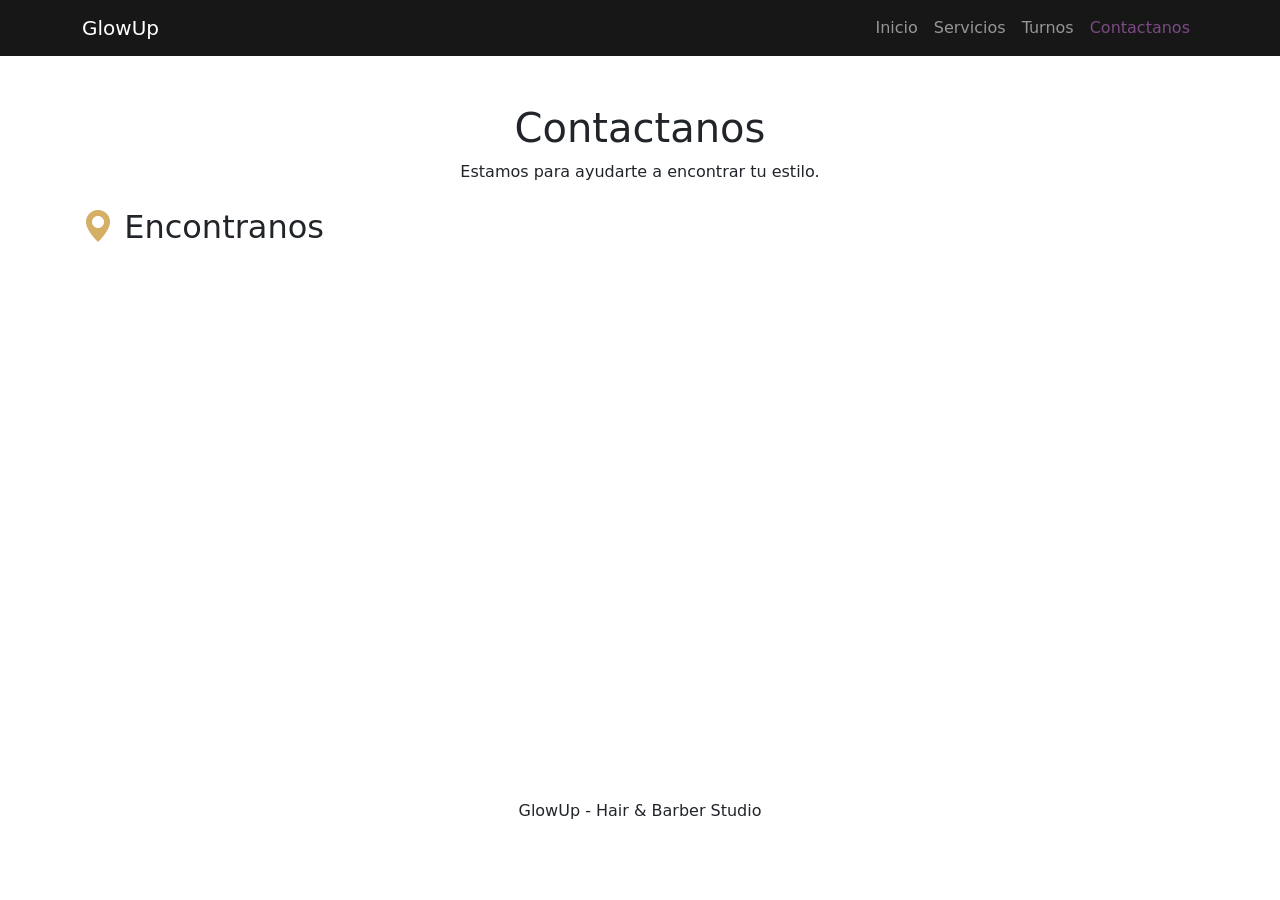
<file: Peluqueria y barberia/contactos.html>
<!DOCTYPE html>
<html lang="es">
<head>
    <meta charset="UTF-8">
    <meta name="viewport" content="width=device-width, initial-scale=1.0">
    <title>Contacto | GLOWUP</title>

    <link href="https://cdn.jsdelivr.net/npm/bootstrap@5.3.3/dist/css/bootstrap.min.css" rel="stylesheet">
    <link rel="stylesheet" href="styles.css">
   <link rel="stylesheet" href="https://cdn.jsdelivr.net/npm/bootstrap-icons@1.11.3/font/bootstrap-icons.min.css"> 
</head>

<body>
<header>
    <nav class="navbar navbar-expand-lg navbar-dark" style="background-color: #171717;">
        <div class="container">

            <a class="navbar-brand" href="index (7).html">
                GlowUp
            </a>

            <button class="navbar-toggler" type="button"
                data-bs-toggle="collapse"
                data-bs-target="#menu">
                <span class="navbar-toggler-icon"></span>
            </button>

            <div class="collapse navbar-collapse" id="menu">
                <ul class="navbar-nav ms-auto">

                    <li class="nav-item">
                        <a class="nav-link" href="index (7).html#inicio">Inicio</a>
                    </li>

                    <li class="nav-item">
                        <a class="nav-link" href="index (7) .html#servicios">Servicios</a>
                    </li>

                    <li class="nav-item">
                        <a class="nav-link" href="turnos.html">Turnos</a>
                    </li>

                    <li class="nav-item">
                        <a class="nav-link active" href="contactos.html">Contactanos</a>
                    </li>

                </ul>
            </div>

        </div>
    </nav>
</header>

    <main class="container py-5">
        <h1 class="text-center">Contactanos</h1>
        <p class="text-center">Estamos para ayudarte a encontrar tu estilo.</p>

        <section class="my-4">
            <h2>
    <i class="bi bi-geo-alt-fill" style="color: #D4AF65;"></i>
    Encontranos </h2>

           <iframe src="https://www.google.com/maps/embed?pb=!1m14!1m12!1m3!1d5671.127343070872!2d-68.52492183582397!3d-31.53544082013327!2m3!1f0!2f0!3f0!3m2!1i1024!2i768!4f13.1!5e0!3m2!1ses-419!2sar!4v1792108124270!5m2!1ses-419!2sar" width="600" height="450" style="border:0;" allowfullscreen="" loading="lazy" referrerpolicy="strict-origin-when-cross-origin"></iframe>
        </section>
    </main>

    <footer class="text-center py-3">
        <p>GlowUp - Hair & Barber Studio</p>
    </footer>

    <script src="https://cdn.jsdelivr.net/npm/bootstrap@5.3.3/dist/js/bootstrap.bundle.min.js"></script>
</body>
</html>
</file>
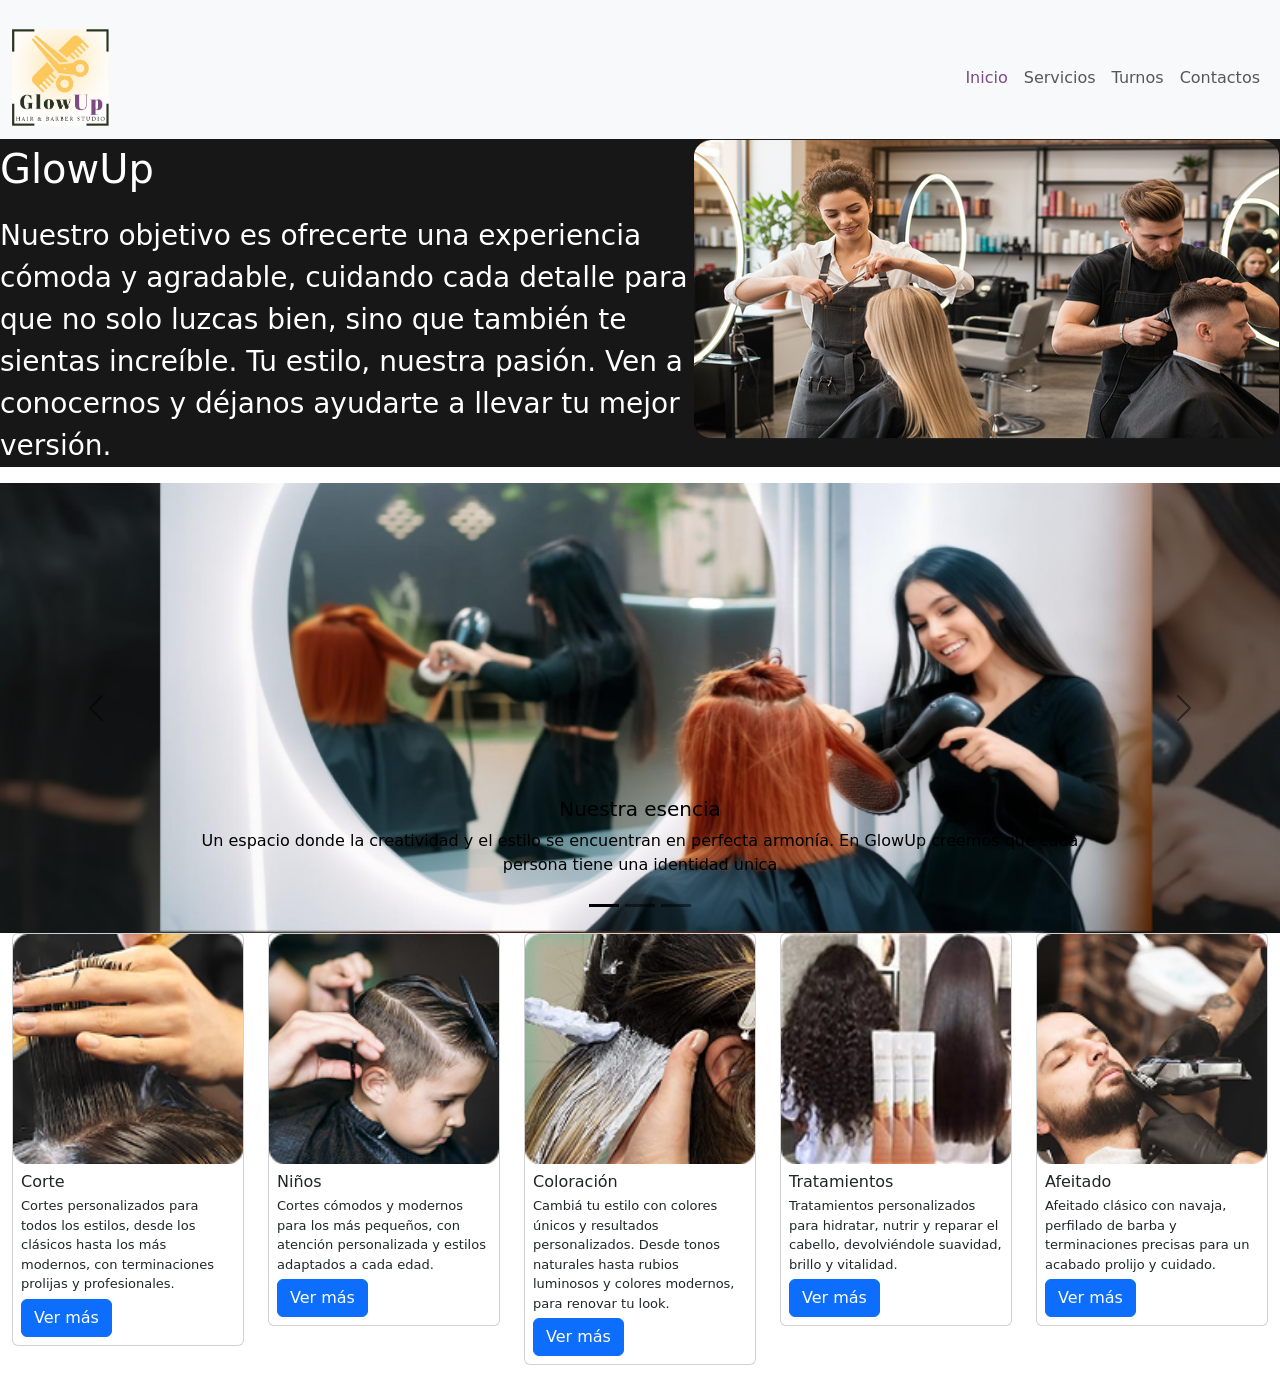
<file: Peluqueria y barberia/index (7).html>
<!doctype html>
<html lang="en">
<head>
<meta charset="utf-8">
<meta name="viewport" content="width=device-width, initial-scale=1">
<title>Bootstrap demo</title>
<link href="https://cdn.jsdelivr.net/npm/bootstrap@5.3.8/dist/css/bootstrap.min.css" rel="stylesheet" integrity="sha384-sRIl4kxILFvY47J16cr9ZwB07vP4J8+LH7qKQnuqkuIAvNWLzeN8tE5YBujZqJLB" crossorigin="anonymous">
<link rel="stylesheet" href="styles.css">
</head> 

<body>
  <nav class="navbar bg-body-tertiary">
  <div class="container">
  
  </div>
</nav>
  <nav class="navbar navbar-expand-lg bg-body-tertiary">
  <div class="container-fluid">
    <a class="navbar-brand" href="#">
      <img src="logo1.png" width="97" height="97">
    </a>
    <button class="navbar-toggler" type="button" data-bs-toggle="collapse" data-bs-target="#navbarNavAltMarkup" aria-controls="navbarNavAltMarkup" aria-expanded="false" aria-label="Toggle navigation">
      <span class="navbar-toggler-icon"></span>
    </button>
    <div class="collapse navbar-collapse" id="navbarNavAltMarkup">
      <div class="navbar-nav ms-auto">
        <a class="nav-link active" aria-current="page" href="index (7).html#inicio">Inicio</a>
        <a class="nav-link" href="index (7).html#servicios">Servicios</a>
        <a class="nav-link" href="turnos.html">Turnos</a>
        <a class="nav-link" href="contactos.html">Contactos</a>
      </div>
    </div>
  </div>
</nav>
<div class="contenedor">
    <img src="peluqueria.png" class="rounded float-end" width="587" height="300"> 
    <p class="fs-1">GlowUp</p> 
        <p class="fs-3">Nuestro objetivo es ofrecerte una experiencia cómoda y agradable, cuidando cada detalle para que no solo luzcas bien, sino que también te sientas increíble.
         Tu estilo, nuestra pasión. Ven a conocernos y déjanos ayudarte a llevar tu mejor versión. </p>

</div>

<div class="contenedor">
<div id="carouselExampleDark" class="carousel carousel-dark slide"
    data-bs-ride="carousel">
  <div class="carousel-indicators">
    <button type="button" data-bs-target="#carouselExampleDark" data-bs-slide-to="0" class="active" aria-current="true" aria-label="Slide 1"></button>
    <button type="button" data-bs-target="#carouselExampleDark" data-bs-slide-to="1" aria-label="Slide 2"></button>
    <button type="button" data-bs-target="#carouselExampleDark" data-bs-slide-to="2" aria-label="Slide 3"></button>
  </div>
  <div class="carousel-inner">
    <div class="carousel-item active" data-bs-interval="5000">
      <img src="slider1.png" class="d-block w-100" alt="Nuestra esencia">
      <div class="carousel-caption d-none d-md-block">
         <h5>Nuestra esencia</h5>
        <p>Un espacio donde la creatividad y el estilo se encuentran en perfecta armonía. En GlowUp creemos que cada persona tiene una identidad unica</p>
        
      </div>
    </div>
    <div class="carousel-item" data-bs-interval="5000">
      <img src="slider2.jpg" class="d-block w-100" alt="Tu estilo, nuestra pasion">
      <div class="carousel-caption d-none d-md-block">
       <h5>Tu estilo, nuestra pasion</h5>
        <p>Nos inspira la posibilidad de crear looks que reflejen la personalidad de cada cliente.</p>
      </div>
    </div>
    <div class="carousel-item" data-bs-interval="5000">
      <img src="slider3.jpg" class="d-block w-100" alt="Un espacio unico">
      <div class="carousel-caption d-none d-md-block">
        <h5>Un espacio unico.</h5>
        <p>Queremos que te sientas como en casa, con un ambiente acogedor y profesional.</p>
      </div>
    </div>
  </div>
  <button class="carousel-control-prev" type="button" data-bs-target="#carouselExampleDark" data-bs-slide="prev">
    <span class="carousel-control-prev-icon" aria-hidden="true"></span>
    <span class="visually-hidden">Previous</span>
  </button>
  <button class="carousel-control-next" type="button" data-bs-target="#carouselExampleDark" data-bs-slide="next">
    <span class="carousel-control-next-icon" aria-hidden="true"></span>
    <span class="visually-hidden">Next</span>
  </button>
</div>
</div>

<div class="container-fluid" id="servicios">
  <div class="row">

    <div class="col">
      <div class="card">
        <img src="corte.png" class="card-img-top" alt="Imagen 1">
        <div class="card-body">
          <h5 class="card-title">Corte</h5>
          <p class="card-text">Cortes personalizados para todos los estilos, desde los clásicos hasta los más modernos, con terminaciones prolijas y profesionales.</p>
          <a href="#" class="btn btn-primary">Ver más</a>
        </div>
      </div>
    </div>

    <div class="col">
      <div class="card">
        <img src="niños.png" class="card-img-top" alt="Imagen 2">
        <div class="card-body">
          <h5 class="card-title">Niños</h5>
          <p class="card-text">Cortes cómodos y modernos para los más pequeños, con atención personalizada y estilos adaptados a cada edad.</p>
          <a href="#" class="btn btn-primary">Ver más</a>
        </div>
      </div>
    </div>

    <div class="col">
      <div class="card">
        <img src="coloracion.png" class="card-img-top" alt="Imagen 3">
        <div class="card-body">
          <h5 class="card-title">Coloración</h5>
          <p class="card-text">Cambiá tu estilo con colores únicos y resultados personalizados. Desde tonos naturales hasta rubios luminosos y colores modernos, para renovar tu look.</p>
          <a href="#" class="btn btn-primary">Ver más</a>
        </div>
      </div>
    </div>

    <div class="col">
      <div class="card">
        <img src="tratamiento.png" class="card-img-top" alt="Imagen 4">
        <div class="card-body">
          <h5 class="card-title">Tratamientos</h5>
          <p class="card-text">Tratamientos personalizados para hidratar, nutrir y reparar el cabello, devolviéndole suavidad, brillo y vitalidad.</p>
          <a href="#" class="btn btn-primary">Ver más</a>
        </div>
      </div>
    </div>

    <div class="col">
      <div class="card">
        <img src="afeitado.png" class="card-img-top" alt="Imagen 5">
        <div class="card-body">
          <h5 class="card-title">Afeitado</h5>
          <p class="card-text">Afeitado clásico con navaja, perfilado de barba y terminaciones precisas para un acabado prolijo y cuidado.</p>
          <a href="#" class="btn btn-primary">Ver más</a>
        </div>
      </div>
    </div>

  </div>
</div>


<script src="https://cdn.jsdelivr.net/npm/bootstrap@5.3.8/dist/js/bootstrap.bundle.min.js" 
integrity="sha384-FKyoEForCGlyvwx9Hj09JcYn3nv7wiPVlz7YYwJrWVcXK/BmnVDxM+D2scQbITxI" crossorigin="anonymous"></script>
</body>
</html>
</file>
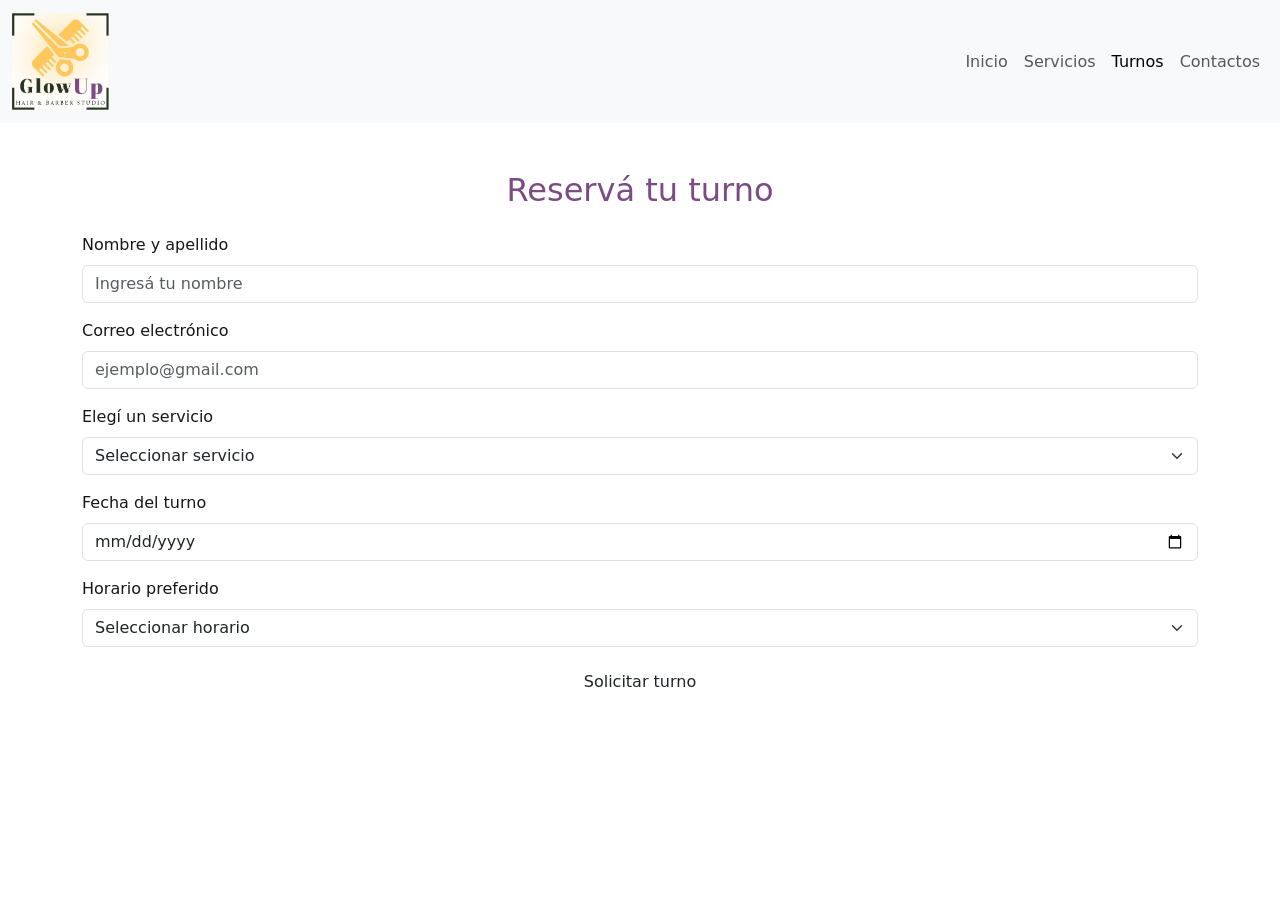
<file: Peluqueria y barberia/turnos.html>
<!DOCTYPE html>
<html lang="en">
<head>
    <meta charset="utf-8">
    <meta name="viewport" content="width=device-width, initial-scale=1">
    <link rel="stylesheet" href="styles.css">
    <link href="https://cdn.jsdelivr.net/npm/bootstrap@5.3.8/dist/css/bootstrap.min.css" rel="stylesheet" integrity="sha384-sRIl4kxILFvY47J16cr9ZwB07vP4J8+LH7qKQnuqkuIAvNWLzeN8tE5YBujZqJLB" crossorigin="anonymous">


<nav class="navbar navbar-expand-lg bg-body-tertiary">
  <div class="container-fluid">
    <a class="navbar-brand" href="#">
      <img src="logo1.png" width="97" height="97">
    </a>
    <button class="navbar-toggler" type="button" data-bs-toggle="collapse" data-bs-target="#navbarNavAltMarkup" aria-controls="navbarNavAltMarkup" aria-expanded="false" aria-label="Toggle navigation">
      <span class="navbar-toggler-icon"></span>
    </button>
    <div class="collapse navbar-collapse" id="navbarNavAltMarkup">
      <div class="navbar-nav ms-auto">
        <a class="nav-link" href="index (7).html#inicio">Inicio</a>
        <a class="nav-link" href="index (7).html#servicios">Servicios</a>
        <a class="nav-link active"  aria-current="page" href="turnos.html">Turnos</a>
        <a class="nav-link" href="contactos.html">Contactos</a>
      </div>
    </div>
  </div>
</nav>



</head>

<body>
<section id="turnos" class="py-5">
    <div class="container">

        <h2 class="text-center mb-4">
            Reservá tu turno
        </h2>

        <form>
            <div class="mb-3">
                <label for="nombre" class="form-label">
                    Nombre y apellido
                </label>
                <input type="text" class="form-control"
                       id="nombre" name="nombre"
                       placeholder="Ingresá tu nombre" required>
            </div>
            <div class="mb-3">
                <label for="correo" class="form-label">
                    Correo electrónico
                </label>
                <input type="email" class="form-control"
                       id="correo" name="correo"
                       placeholder="ejemplo@gmail.com" required>
            </div>

            <div class="mb-3">
                <label for="servicio" class="form-label">
                    Elegí un servicio
                </label>

                <select class="form-select" id="servicio"
                        name="servicio" required>
                    <option value="">Seleccionar servicio</option>
                    <option value="corte">Corte</option>
                    <option value="afeitado">Afeitado profesional</option>
                    <option value="ninos">Niños</option>
                    <option value="tratamientos">Tratamientos</option>
                    <option value="coloracion">Coloración y decoloración</option>
                </select>
            </div>

            <div class="mb-3">
                <label for="fecha" class="form-label">
                    Fecha del turno
                </label>
                <input type="date" class="form-control"
                       id="fecha" name="fecha" required>
            </div>
            <div class="mb-3">
                <label for="horario" class="form-label">
                    Horario preferido
                </label>
                <select class="form-select" id="horario"
                        name="horario" required>
                    <option value="">Seleccionar horario</option>
                    <option value="09:00">09:00</option>
                    <option value="11:00">11:00</option>
                    <option value="15:00">15:00</option>
                    <option value="17:00">17:00</option>
                </select>
            </div>

            <div class="text-center">
                <button type="submit" class="btn boton-turno">
                    Solicitar turno
                </button>
            </div>

        </form>
    </div>
</section>


    
</body>

</html>
</file>
<file: Peluqueria y barberia/styles.css>
.navbar-nav .nav-link.active          {
color: #7b4b83;
float: right;

}


.contenedor {
    background-color: #171717;
    color: #FFFFFF;
   

}

.contenedor-fluid {
    background-color: #171717;

}


#turnos {
    background-color: #FFFFFF;
    color: #171717;
}

#turnos h2 {
    color: #7B4B83;
}
#turnos .form-select:focus {
    border-color: #7B4B83;
    box-shadow: 0 0 5px #7B4B83;
}

.boton-turno {
    background-color: #D4AF65;
    color: #171717;
    font-weight: 600;
}

.boton-turno:hover {
    background-color: #7B4B83;
    color: #FFFFFF;
}
.carousel-item img{
    display: block;
    width: 100%;
    height: 450px;
    object-fit: cover;
    object-position: center;
}
.card{
    margin-bottom: 10px;
}
.card-body{
    padding: 10px;
}
.card img{
    width: 100%;
    height: auto;
    object-fit: contain;
}
.card-body {
    padding: 8px;
}
.card-body h5 {
    font-size: 16px;
    margin-bottom: 5px;
}
.card-body p {
    font-size: 13px;
    margin-bottom: 5px;
}
</file>
